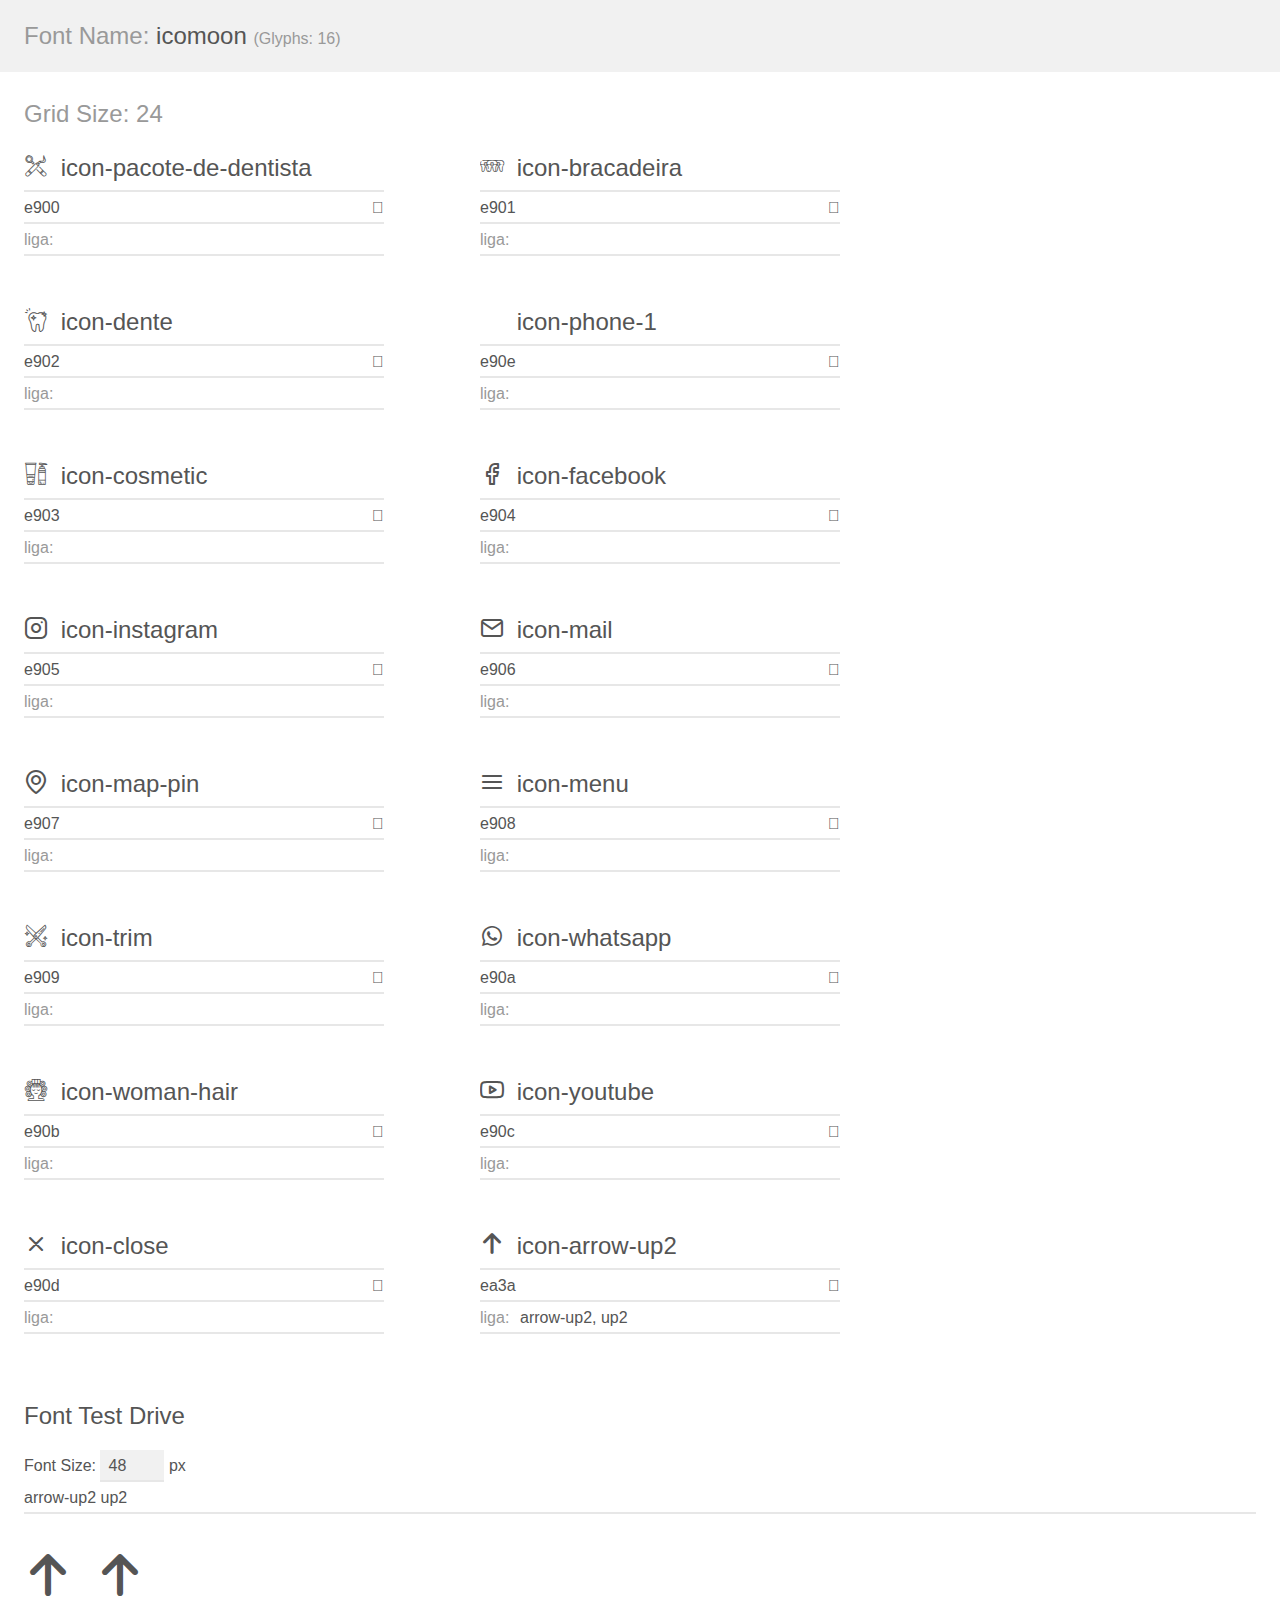
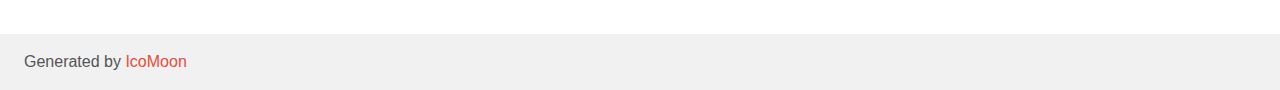
<file: assets/demo.html>
<!doctype html>
<html>
<head>
    <meta charset="utf-8">
    <title>IcoMoon Demo</title>
    <meta name="description" content="An Icon Font Generated By IcoMoon.io">
    <meta name="viewport" content="width=device-width, initial-scale=1">
    <link rel="stylesheet" href="demo-files/demo.css">
    <link rel="stylesheet" href="style.css"></head>
<body>
    <div class="bgc1 clearfix">
        <h1 class="mhmm mvm"><span class="fgc1">Font Name:</span> icomoon <small class="fgc1">(Glyphs:&nbsp;16)</small></h1>
    </div>
    <div class="clearfix mhl ptl">
        <h1 class="mvm mtn fgc1">Grid Size: 24</h1>
        <div class="glyph fs1">
            <div class="clearfix bshadow0 pbs">
                <span class="icon-pacote-de-dentista"></span>
                <span class="mls"> icon-pacote-de-dentista</span>
            </div>
            <fieldset class="fs0 size1of1 clearfix hidden-false">
                <input type="text" readonly value="e900" class="unit size1of2" />
                <input type="text" maxlength="1" readonly value="&#xe900;" class="unitRight size1of2 talign-right" />
            </fieldset>
            <div class="fs0 bshadow0 clearfix hidden-false">
                <span class="unit pvs fgc1">liga: </span>
                <input type="text" readonly value="" class="liga unitRight" />
            </div>
        </div>
        <div class="glyph fs1">
            <div class="clearfix bshadow0 pbs">
                <span class="icon-bracadeira"></span>
                <span class="mls"> icon-bracadeira</span>
            </div>
            <fieldset class="fs0 size1of1 clearfix hidden-false">
                <input type="text" readonly value="e901" class="unit size1of2" />
                <input type="text" maxlength="1" readonly value="&#xe901;" class="unitRight size1of2 talign-right" />
            </fieldset>
            <div class="fs0 bshadow0 clearfix hidden-false">
                <span class="unit pvs fgc1">liga: </span>
                <input type="text" readonly value="" class="liga unitRight" />
            </div>
        </div>
        <div class="glyph fs1">
            <div class="clearfix bshadow0 pbs">
                <span class="icon-dente"></span>
                <span class="mls"> icon-dente</span>
            </div>
            <fieldset class="fs0 size1of1 clearfix hidden-false">
                <input type="text" readonly value="e902" class="unit size1of2" />
                <input type="text" maxlength="1" readonly value="&#xe902;" class="unitRight size1of2 talign-right" />
            </fieldset>
            <div class="fs0 bshadow0 clearfix hidden-false">
                <span class="unit pvs fgc1">liga: </span>
                <input type="text" readonly value="" class="liga unitRight" />
            </div>
        </div>
        <div class="glyph fs1">
            <div class="clearfix bshadow0 pbs">
                <span class="icon-phone-1"></span>
                <span class="mls"> icon-phone-1</span>
            </div>
            <fieldset class="fs0 size1of1 clearfix hidden-false">
                <input type="text" readonly value="e90e" class="unit size1of2" />
                <input type="text" maxlength="1" readonly value="&#xe90e;" class="unitRight size1of2 talign-right" />
            </fieldset>
            <div class="fs0 bshadow0 clearfix hidden-false">
                <span class="unit pvs fgc1">liga: </span>
                <input type="text" readonly value="" class="liga unitRight" />
            </div>
        </div>
        <div class="glyph fs1">
            <div class="clearfix bshadow0 pbs">
                <span class="icon-cosmetic"></span>
                <span class="mls"> icon-cosmetic</span>
            </div>
            <fieldset class="fs0 size1of1 clearfix hidden-false">
                <input type="text" readonly value="e903" class="unit size1of2" />
                <input type="text" maxlength="1" readonly value="&#xe903;" class="unitRight size1of2 talign-right" />
            </fieldset>
            <div class="fs0 bshadow0 clearfix hidden-false">
                <span class="unit pvs fgc1">liga: </span>
                <input type="text" readonly value="" class="liga unitRight" />
            </div>
        </div>
        <div class="glyph fs1">
            <div class="clearfix bshadow0 pbs">
                <span class="icon-facebook"></span>
                <span class="mls"> icon-facebook</span>
            </div>
            <fieldset class="fs0 size1of1 clearfix hidden-false">
                <input type="text" readonly value="e904" class="unit size1of2" />
                <input type="text" maxlength="1" readonly value="&#xe904;" class="unitRight size1of2 talign-right" />
            </fieldset>
            <div class="fs0 bshadow0 clearfix hidden-false">
                <span class="unit pvs fgc1">liga: </span>
                <input type="text" readonly value="" class="liga unitRight" />
            </div>
        </div>
        <div class="glyph fs1">
            <div class="clearfix bshadow0 pbs">
                <span class="icon-instagram"></span>
                <span class="mls"> icon-instagram</span>
            </div>
            <fieldset class="fs0 size1of1 clearfix hidden-false">
                <input type="text" readonly value="e905" class="unit size1of2" />
                <input type="text" maxlength="1" readonly value="&#xe905;" class="unitRight size1of2 talign-right" />
            </fieldset>
            <div class="fs0 bshadow0 clearfix hidden-false">
                <span class="unit pvs fgc1">liga: </span>
                <input type="text" readonly value="" class="liga unitRight" />
            </div>
        </div>
        <div class="glyph fs1">
            <div class="clearfix bshadow0 pbs">
                <span class="icon-mail"></span>
                <span class="mls"> icon-mail</span>
            </div>
            <fieldset class="fs0 size1of1 clearfix hidden-false">
                <input type="text" readonly value="e906" class="unit size1of2" />
                <input type="text" maxlength="1" readonly value="&#xe906;" class="unitRight size1of2 talign-right" />
            </fieldset>
            <div class="fs0 bshadow0 clearfix hidden-false">
                <span class="unit pvs fgc1">liga: </span>
                <input type="text" readonly value="" class="liga unitRight" />
            </div>
        </div>
        <div class="glyph fs1">
            <div class="clearfix bshadow0 pbs">
                <span class="icon-map-pin"></span>
                <span class="mls"> icon-map-pin</span>
            </div>
            <fieldset class="fs0 size1of1 clearfix hidden-false">
                <input type="text" readonly value="e907" class="unit size1of2" />
                <input type="text" maxlength="1" readonly value="&#xe907;" class="unitRight size1of2 talign-right" />
            </fieldset>
            <div class="fs0 bshadow0 clearfix hidden-false">
                <span class="unit pvs fgc1">liga: </span>
                <input type="text" readonly value="" class="liga unitRight" />
            </div>
        </div>
        <div class="glyph fs1">
            <div class="clearfix bshadow0 pbs">
                <span class="icon-menu"></span>
                <span class="mls"> icon-menu</span>
            </div>
            <fieldset class="fs0 size1of1 clearfix hidden-false">
                <input type="text" readonly value="e908" class="unit size1of2" />
                <input type="text" maxlength="1" readonly value="&#xe908;" class="unitRight size1of2 talign-right" />
            </fieldset>
            <div class="fs0 bshadow0 clearfix hidden-false">
                <span class="unit pvs fgc1">liga: </span>
                <input type="text" readonly value="" class="liga unitRight" />
            </div>
        </div>
        <div class="glyph fs1">
            <div class="clearfix bshadow0 pbs">
                <span class="icon-trim"></span>
                <span class="mls"> icon-trim</span>
            </div>
            <fieldset class="fs0 size1of1 clearfix hidden-false">
                <input type="text" readonly value="e909" class="unit size1of2" />
                <input type="text" maxlength="1" readonly value="&#xe909;" class="unitRight size1of2 talign-right" />
            </fieldset>
            <div class="fs0 bshadow0 clearfix hidden-false">
                <span class="unit pvs fgc1">liga: </span>
                <input type="text" readonly value="" class="liga unitRight" />
            </div>
        </div>
        <div class="glyph fs1">
            <div class="clearfix bshadow0 pbs">
                <span class="icon-whatsapp"></span>
                <span class="mls"> icon-whatsapp</span>
            </div>
            <fieldset class="fs0 size1of1 clearfix hidden-false">
                <input type="text" readonly value="e90a" class="unit size1of2" />
                <input type="text" maxlength="1" readonly value="&#xe90a;" class="unitRight size1of2 talign-right" />
            </fieldset>
            <div class="fs0 bshadow0 clearfix hidden-false">
                <span class="unit pvs fgc1">liga: </span>
                <input type="text" readonly value="" class="liga unitRight" />
            </div>
        </div>
        <div class="glyph fs1">
            <div class="clearfix bshadow0 pbs">
                <span class="icon-woman-hair"></span>
                <span class="mls"> icon-woman-hair</span>
            </div>
            <fieldset class="fs0 size1of1 clearfix hidden-false">
                <input type="text" readonly value="e90b" class="unit size1of2" />
                <input type="text" maxlength="1" readonly value="&#xe90b;" class="unitRight size1of2 talign-right" />
            </fieldset>
            <div class="fs0 bshadow0 clearfix hidden-false">
                <span class="unit pvs fgc1">liga: </span>
                <input type="text" readonly value="" class="liga unitRight" />
            </div>
        </div>
        <div class="glyph fs1">
            <div class="clearfix bshadow0 pbs">
                <span class="icon-youtube"></span>
                <span class="mls"> icon-youtube</span>
            </div>
            <fieldset class="fs0 size1of1 clearfix hidden-false">
                <input type="text" readonly value="e90c" class="unit size1of2" />
                <input type="text" maxlength="1" readonly value="&#xe90c;" class="unitRight size1of2 talign-right" />
            </fieldset>
            <div class="fs0 bshadow0 clearfix hidden-false">
                <span class="unit pvs fgc1">liga: </span>
                <input type="text" readonly value="" class="liga unitRight" />
            </div>
        </div>
        <div class="glyph fs1">
            <div class="clearfix bshadow0 pbs">
                <span class="icon-close"></span>
                <span class="mls"> icon-close</span>
            </div>
            <fieldset class="fs0 size1of1 clearfix hidden-false">
                <input type="text" readonly value="e90d" class="unit size1of2" />
                <input type="text" maxlength="1" readonly value="&#xe90d;" class="unitRight size1of2 talign-right" />
            </fieldset>
            <div class="fs0 bshadow0 clearfix hidden-false">
                <span class="unit pvs fgc1">liga: </span>
                <input type="text" readonly value="" class="liga unitRight" />
            </div>
        </div>
        <div class="glyph fs1">
            <div class="clearfix bshadow0 pbs">
                <span class="icon-arrow-up2"></span>
                <span class="mls"> icon-arrow-up2</span>
            </div>
            <fieldset class="fs0 size1of1 clearfix hidden-false">
                <input type="text" readonly value="ea3a" class="unit size1of2" />
                <input type="text" maxlength="1" readonly value="&#xea3a;" class="unitRight size1of2 talign-right" />
            </fieldset>
            <div class="fs0 bshadow0 clearfix hidden-false">
                <span class="unit pvs fgc1">liga: </span>
                <input type="text" readonly value="arrow-up2, up2" class="liga unitRight" />
            </div>
        </div>
    </div>

    <!--[if gt IE 8]><!-->
    <div class="mhl clearfix mbl">
        <h1>Font Test Drive</h1>
        <label>
            Font Size: <input id="fontSize" type="number" class="textbox0 mbm"
            min="8" value="48" />
            px
        </label>
        <input id="testText" type="text" class="phl size1of1 mvl"
        placeholder="Type some text to test..." value="arrow-up2 up2"/>
        <div id="testDrive" class="icon-" style="font-family: icomoon">arrow-up2 up2&nbsp;
        </div>
    </div>
    <!--<![endif]-->
    <div class="bgc1 clearfix">
        <p class="mhl">Generated by <a href="https://icomoon.io/app">IcoMoon</a></p>
    </div>
    <script src="liga.js"></script>
    <script src="demo-files/demo.js"></script>
</body>
</html>
</file>
<file: assets/demo-files/demo.css>
body {
  padding: 0;
  margin: 0;
  font-family: sans-serif;
  font-size: 1em;
  line-height: 1.5;
  color: #555;
  background: #fff;
}
h1 {
  font-size: 1.5em;
  font-weight: normal;
}
small {
  font-size: .66666667em;
}
a {
  color: #e74c3c;
  text-decoration: none;
}
a:hover, a:focus {
  box-shadow: 0 1px #e74c3c;
}
.bshadow0, input {
  box-shadow: inset 0 -2px #e7e7e7;
}
input:hover {
  box-shadow: inset 0 -2px #ccc;
}
input, fieldset {
  font-family: sans-serif;
  font-size: 1em;
  margin: 0;
  padding: 0;
  border: 0;
}
input {
  color: inherit;
  line-height: 1.5;
  height: 1.5em;
  padding: .25em 0;
}
input:focus {
  outline: none;
  box-shadow: inset 0 -2px #449fdb;
}
.glyph {
  font-size: 16px;
  width: 15em;
  padding-bottom: 1em;
  margin-right: 4em;
  margin-bottom: 1em;
  float: left;
  overflow: hidden;
}
.liga {
  width: 80%;
  width: calc(100% - 2.5em);
}
.talign-right {
  text-align: right;
}
.talign-center {
  text-align: center;
}
.bgc1 {
  background: #f1f1f1;
}
.fgc1 {
  color: #999;
}
.fgc0 {
  color: #000;
}
p {
  margin-top: 1em;
  margin-bottom: 1em;
}
.mvm {
  margin-top: .75em;
  margin-bottom: .75em;
}
.mtn {
  margin-top: 0;
}
.mtl, .mal {
  margin-top: 1.5em;
}
.mbl, .mal {
  margin-bottom: 1.5em;
}
.mal, .mhl {
  margin-left: 1.5em;
  margin-right: 1.5em;
}
.mhmm {
  margin-left: 1em;
  margin-right: 1em;
}
.mls {
  margin-left: .25em;
}
.ptl {
  padding-top: 1.5em;
}
.pbs, .pvs {
  padding-bottom: .25em;
}
.pvs, .pts {
  padding-top: .25em;
}
.unit {
  float: left;
}
.unitRight {
  float: right;
}
.size1of2 {
  width: 50%;
}
.size1of1 {
  width: 100%;
}
.clearfix:before, .clearfix:after {
  content: " ";
  display: table;
}
.clearfix:after {
  clear: both;
}
.hidden-true {
  display: none;
}
.textbox0 {
  width: 3em;
  background: #f1f1f1;
  padding: .25em .5em;
  line-height: 1.5;
  height: 1.5em;
}
#testDrive {
  display: block;
  padding-top: 24px;
  line-height: 1.5;
}
.fs0 {
  font-size: 16px;
}
.fs1 {
  font-size: 24px;
}
</file>
<file: assets/style.css>
@font-face {
  font-family: 'icomoon';
  src:  url('fonts/icomoon.eot?xf7l26');
  src:  url('fonts/icomoon.eot?xf7l26#iefix') format('embedded-opentype'),
    url('fonts/icomoon.ttf?xf7l26') format('truetype'),
    url('fonts/icomoon.woff?xf7l26') format('woff'),
    url('fonts/icomoon.svg?xf7l26#icomoon') format('svg');
  font-weight: normal;
  font-style: normal;
  font-display: block;
}

[class^="icon-"], [class*=" icon-"] {
  /* use !important to prevent issues with browser extensions that change fonts */
  font-family: 'icomoon' !important;
  speak: never;
  font-style: normal;
  font-weight: normal;
  font-variant: normal;
  text-transform: none;
  line-height: 1;
  
  /* Enable Ligatures ================ */
  letter-spacing: 0;
  -webkit-font-feature-settings: "liga";
  -moz-font-feature-settings: "liga=1";
  -moz-font-feature-settings: "liga";
  -ms-font-feature-settings: "liga" 1;
  font-feature-settings: "liga";
  -webkit-font-variant-ligatures: discretionary-ligatures;
  font-variant-ligatures: discretionary-ligatures;

  /* Better Font Rendering =========== */
  -webkit-font-smoothing: antialiased;
  -moz-osx-font-smoothing: grayscale;
}

.icon-pacote-de-dentista:before {
  content: "\e900";
}
.icon-bracadeira:before {
  content: "\e901";
}
.icon-dente:before {
  content: "\e902";
}
.icon-phone-1:before {
  content: "\e90e";
}
.icon-cosmetic:before {
  content: "\e903";
}
.icon-facebook:before {
  content: "\e904";
}
.icon-instagram:before {
  content: "\e905";
}
.icon-mail:before {
  content: "\e906";
}
.icon-map-pin:before {
  content: "\e907";
}
.icon-menu:before {
  content: "\e908";
}
.icon-trim:before {
  content: "\e909";
}
.icon-whatsapp:before {
  content: "\e90a";
}
.icon-woman-hair:before {
  content: "\e90b";
}
.icon-youtube:before {
  content: "\e90c";
}
.icon-close:before {
  content: "\e90d";
}
.icon-arrow-up2:before {
  content: "\ea3a";
}
</file>
